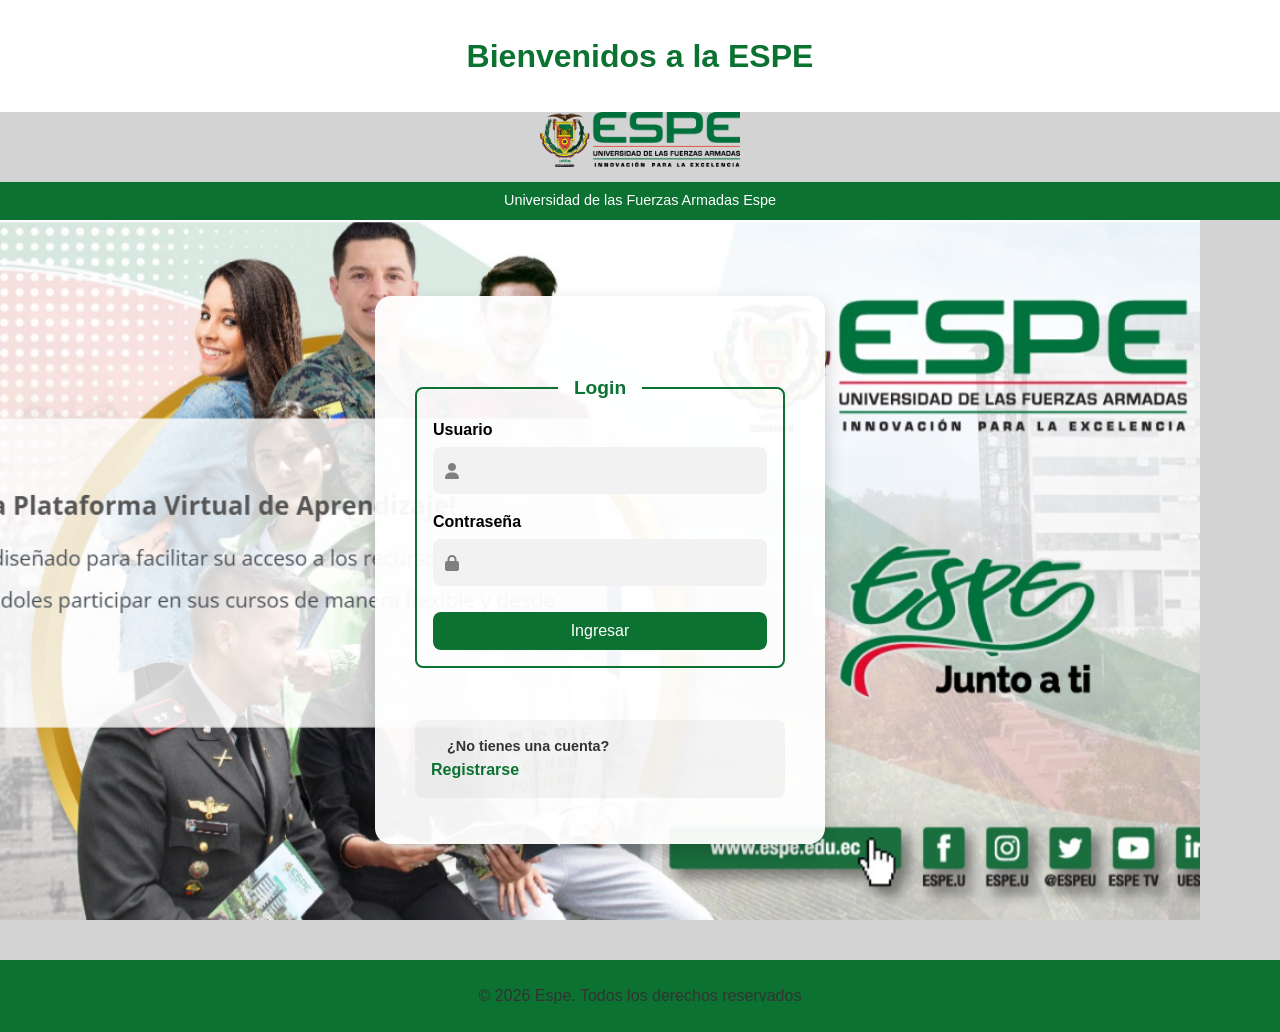
<file: proyecto_VeraElkin/index.html>
<!DOCTYPE html>
<html lang="es">

<head>
    <meta charset="UTF-8">
    <meta name="viewport" content="width=device-width, initial-scale=1.0">
    <link rel="stylesheet" href="css/general.css">
    <link rel="stylesheet" href="css/login.css">
    <title>Espe estudiantes</title>
    <link rel="icon" href="img/Login/Universidad.ico" type="image/x-icon">
    <link rel="stylesheet" href="https://cdnjs.cloudflare.com/ajax/libs/font-awesome/6.5.0/css/all.min.css">
</head>

<body>

    <header class="header">
        <h1>Bienvenidos a la ESPE</h1>
    </header>

    <figure class="logo-container">
        <img src="img/espe.png" alt="Logo Espe">
        <figcaption>Universidad de las Fuerzas Armadas Espe</figcaption>
    </figure>

    <section class="fondo">
        <section class="login-card">
            <form method="post" action="Principal/Angola.html">
                <fieldset>
                    <legend>Login</legend>

                    <label for="usuario" >Usuario</label>
                    <div class="input-log">
                        <i class="fa-solid fa-user"></i>
                        <input type="text" id="usuario" name="Usuario" maxlength="16" minlength="8"
                            pattern="^[a-zA-Z0-9]{8,16}$"
                            title="El usuario debe tener entre 8 y 16 caracteres, solo letras y números" required>

                    </div>

                    <label for="password">Contraseña</label>
                    <div class="input-log">
                        <i class="fa-solid fa-lock"></i>
                        <input type="password" id="password" name="Contraseña" maxlength="20" minlength="10"
                            pattern="^(?=.*[a-zA-Z])(?=.*[0-9])(?=.*[^a-zA-Z0-9]).{10,20}$"
                            title="La contraseña debe tener entre 10 y 20 caracteres, incluir letras, números y al menos un carácter especial"
                            required>

                    </div>

                    <button id="boton-login" type="submit">Ingresar</button>
                </fieldset>
            </form>
            
            <section class="registro-box">
                <legend>¿No tienes una cuenta?</legend>
                <a href="pages/registro.html">Registrarse</a>
            </section>
        </section>


    </section>



    <footer>
        <p>© 2026 Espe. Todos los derechos reservados</p>
    </footer>

</body>
</file>
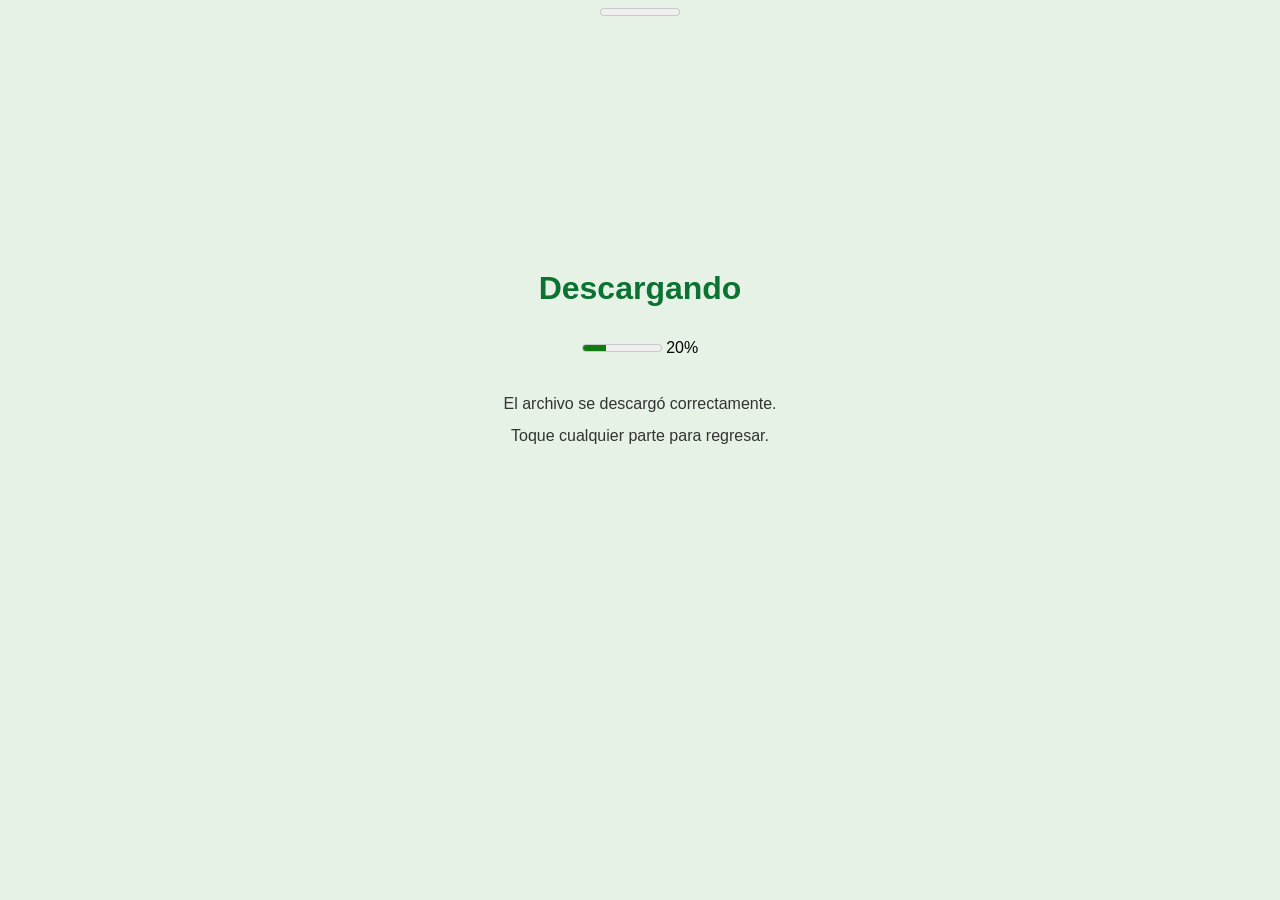
<file: proyecto_VeraElkin/Confirmación/Pdf_Descargado.html>
<!DOCTYPE html>
<html lang="es">

<head>
    <meta charset="UTF-8">
    <title>Descarga completada</title>
    <link rel="stylesheet" href="../css/general.css">
</head>

<body 
style="text-align: center;
font-family: Arial;
background-color: rgba(0, 128, 0, 0.1);">

<meter> </meter>
    <a href="../pages/ESPEAcademic.html"
       style="text-decoration: none; color: black;">

        <section style="padding: 200px;">

            <i> </i>
            <h1> Descargando </h1>
            <meter value="3" min="0" max="10" ></meter>
            <span>20%</span>

             <br><br>

            <p>
                El archivo se descargó correctamente.
            </p>

            <p>
                Toque cualquier parte para regresar.
            </p>

        </section>

    </a>

    </p>

</body>

</html>
</file>
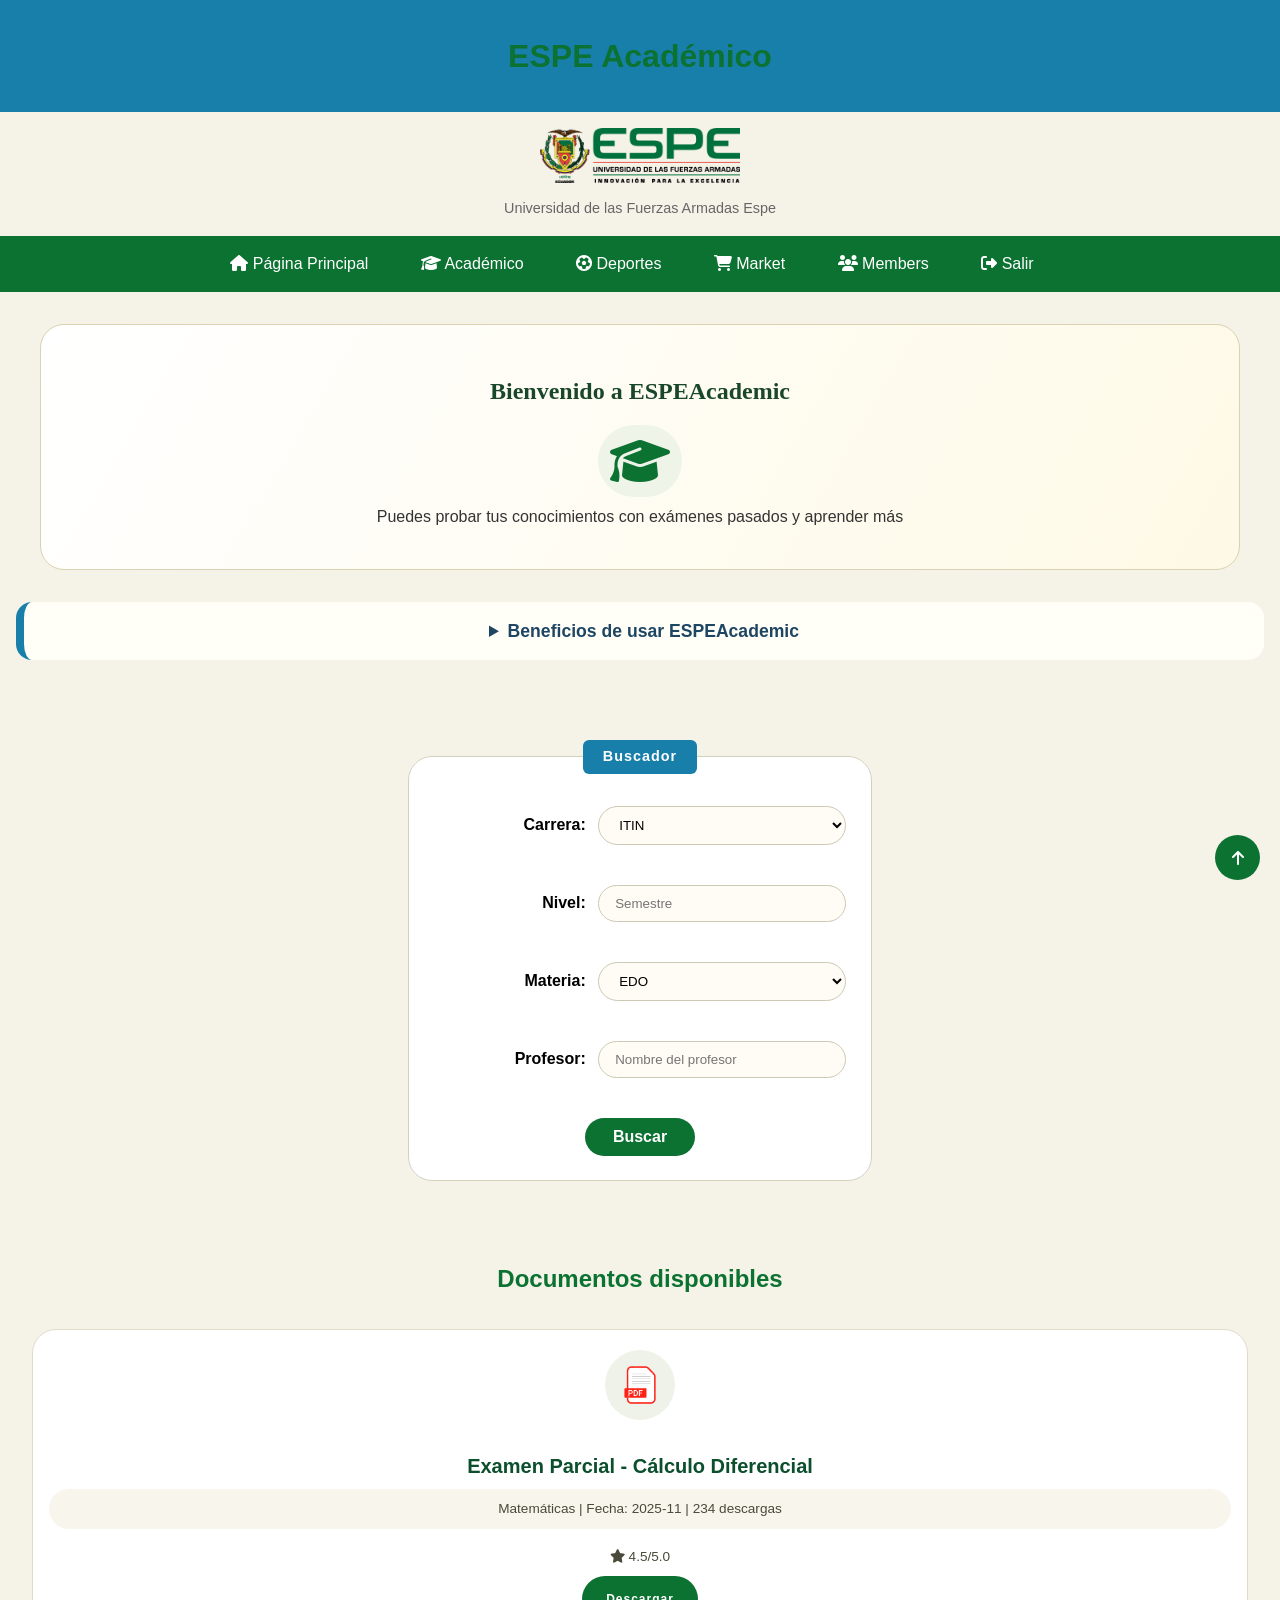
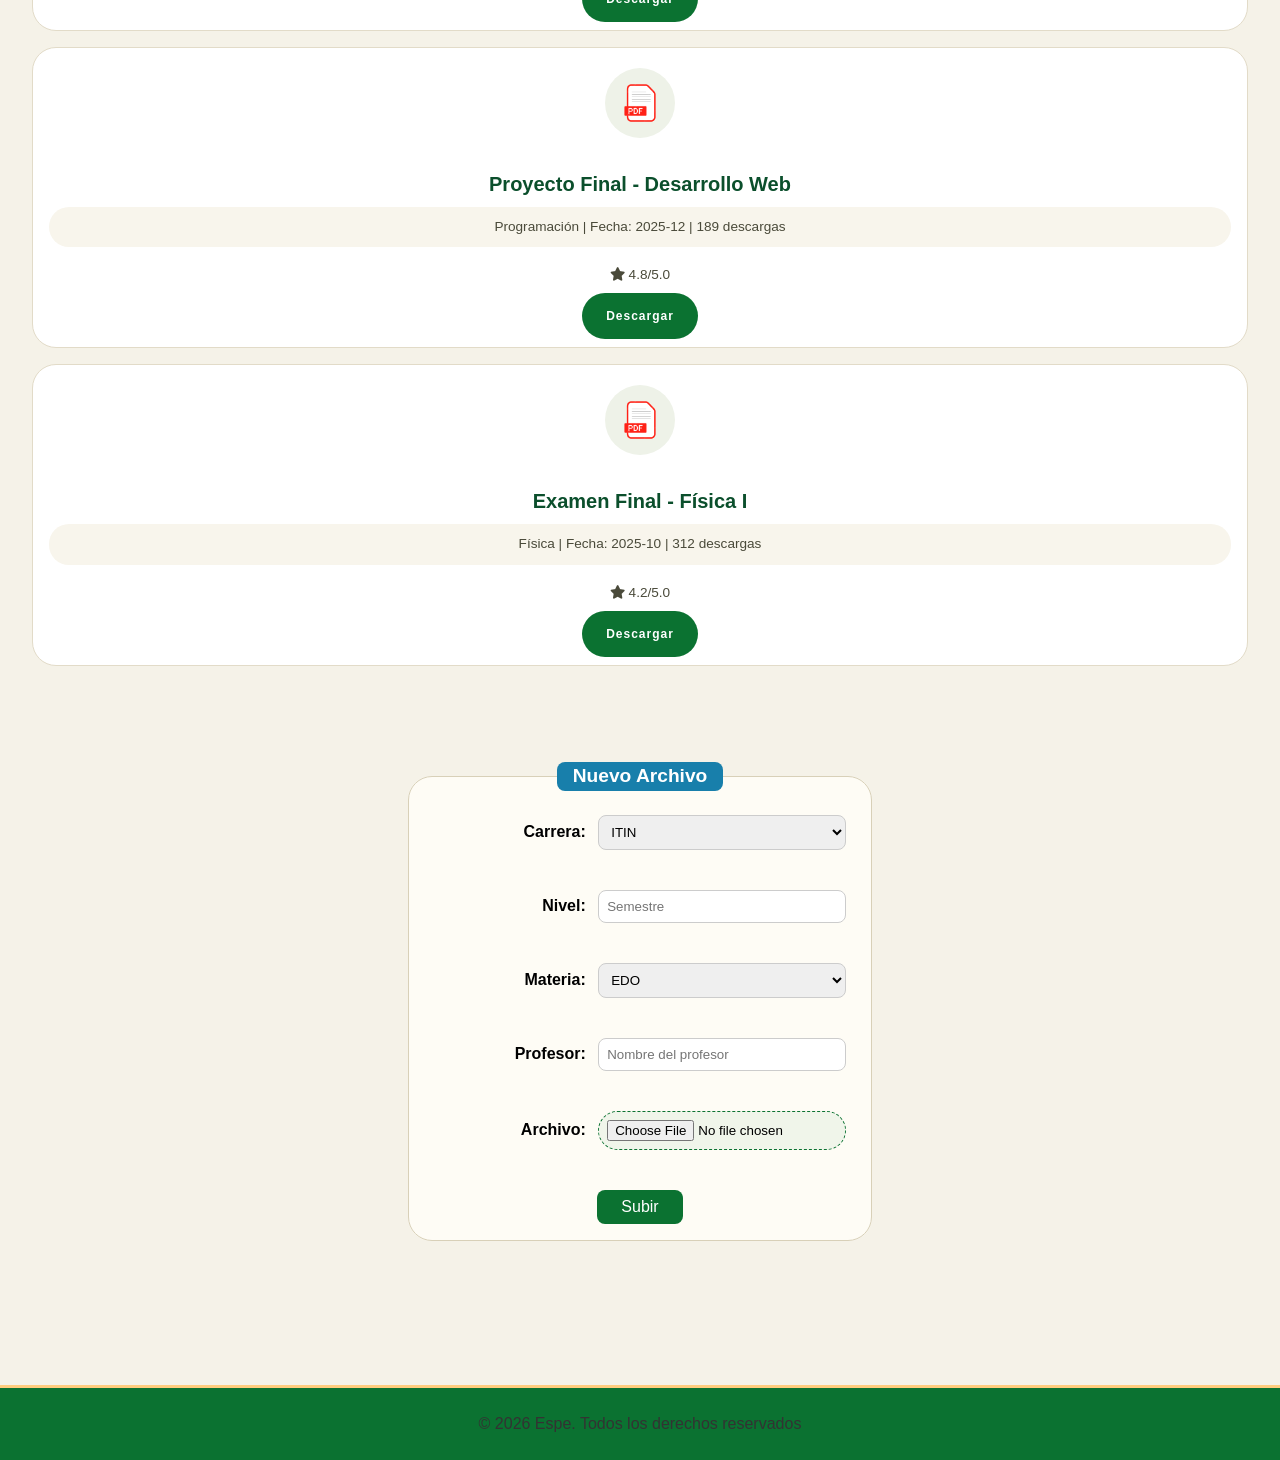
<file: proyecto_VeraElkin/pages/ESPEAcademic.html>
<!DOCTYPE html>
<html lang="es">

<head>
    <meta charset="UTF-8">
    <meta name="viewport" content="width=device-width, initial-scale=1.0">
    <title>ESPEAcademic</title>
    <link rel="stylesheet" href="../css/general.css">
    <link rel="stylesheet" href="../css/ESPEAcademic.css">
    <link rel="icon" href="../img/ESPEAcademic/Libro.ico" type="image/x-icon">  
    <link rel="stylesheet" href="https://cdnjs.cloudflare.com/ajax/libs/font-awesome/6.5.0/css/all.min.css">
</head>

<body>

    <header>
        <h1>ESPE Académico</h1>
    </header>

    <figure>
        <img src="../img/espe.png" alt="Logo Espe" width="200" height="100">
        <figcaption>Universidad de las Fuerzas Armadas Espe</figcaption>
    </figure>

    <nav>
        <a href="../Principal/Angola.html"><i class="fa-solid fa-house"></i> Página Principal</a>
        <a href="#"><i class="fa-solid fa-graduation-cap"></i> Académico</a>
        <a href="../pages/ESPEDeportes.html"><i class="fa-solid fa-futbol"></i> Deportes</a>
        <a href="../pages/ESPEMarket.html"><i class="fa-solid fa-cart-shopping"></i> Market</a>
        <a href="../pages/ESPEMembers.html"><i class="fa-solid fa-users"></i> Members</a>
        <a href="../index.html"><i class="fa-solid fa-sign-out-alt"></i> Salir</a>
    </nav>

    <main>

        <section class="welcome">
            <h2>Bienvenido a ESPEAcademic</h2>
            <i class="fa-solid fa-graduation-cap fa-3x"></i>
            <p>Puedes probar tus conocimientos con exámenes pasados y aprender más</p>
        </section>

        <details class="info-details">
            <summary>Beneficios de usar ESPEAcademic</summary>
            <p>Conocer tu pasado académico es la clave para dominar tu futuro, piensa que las pruebas anteriores son hechas por el mismo ingeniero para el mismo tema</p>
        </details>

        <section class="search-section">
            <form action="#" method="get">
                <fieldset>
                    <legend>Buscador</legend>
                    <label for="carrera">Carrera:</label>
                    <select id="carrera" name="Carrera">
                        <option value="1">ITIN</option>
                        <option value="2">Agropecuaria</option>
                        <option value="3">Biotecnologia</option>
                    </select>
                    <br><br>
                    <label for="nivel">Nivel:</label>
                    <input type="number" id="nivel" name="Semestre" min="1" placeholder="Semestre">
                    <br><br>
                    <label for="materia">Materia:</label>
                    <select id="materia" name="Materia">
                        <option value="1">EDO</option>
                        <option value="2">POO</option>
                        <option value="3">Calculo</option>
                        <option value="4">Fisica</option>
                        <option value="5">Computación digital</option>
                        <option value="6">Liderazgo</option>
                    </select>
                    <br><br>
                    <label for="profesor">Profesor:</label>
                    <input type="text" id="profesor" name="Profesor" placeholder="Nombre del profesor">
                    <br><br>
                    <button type="submit">Buscar</button>
                </fieldset>
            </form>
        </section>

        <h2>Documentos disponibles</h2>
        <div class="cards-container">

            <article class="card">
                <img src="../img/ESPEAcademic/pdf.png" alt="Documento PDF" width="80" height="80">
                <h3>Examen Parcial - Cálculo Diferencial</h3>
                <p>Matemáticas | Fecha: 2025-11 | 234 descargas</p>
                <p class="rating"><i class="fa-solid fa-star"></i> 4.5/5.0</p>
                <a href="../Confirmación/Pdf_Descargado.html" class="btn-download">Descargar</a>
            </article>

            <article class="card">
                <img src="../img/ESPEAcademic/pdf.png" alt="Documento PDF" width="80" height="80">
                <h3>Proyecto Final - Desarrollo Web</h3>
                <p>Programación | Fecha: 2025-12 | 189 descargas</p>
                <p class="rating"><i class="fa-solid fa-star"></i> 4.8/5.0</p>
                <a href="../Confirmación/Pdf_Descargado.html" class="btn-download">Descargar</a>
            </article>

            <article class="card">
                <img src="../img/ESPEAcademic/pdf.png" alt="Documento PDF" width="80" height="80">
                <h3>Examen Final - Física I</h3>
                <p>Física | Fecha: 2025-10 | 312 descargas</p>
                <p class="rating"><i class="fa-solid fa-star"></i> 4.2/5.0</p>
                <a href="#" class="btn-download">Descargar</a>
            </article>
        </div>

        <section class="upload-section">
            <form action="#" method="get">
                <fieldset>
                    <legend>Nuevo Archivo</legend>
                    <label for="carrera2">Carrera:</label>
                    <select id="carrera2" name="Carrera">
                        <option value="1">ITIN</option>
                        <option value="2">Agropecuaria</option>
                        <option value="3">Biotecnologia</option>
                    </select>
                    <br><br>
                    <label for="nivel2">Nivel:</label>
                    <input type="number" id="nivel2" name="Semestre" max="8" min="1" placeholder="Semestre">
                    <br><br>
                    <label for="materia2">Materia:</label>
                    <select id="materia2" name="Materia">
                        <option value="1">EDO</option>
                        <option value="2">POO</option>
                        <option value="3">Calculo</option>
                        <option value="4">Fisica</option>
                        <option value="5">Computación digital</option>
                        <option value="6">Liderazgo</option>
                    </select>
                    <br><br>
                    <label for="profesor2">Profesor:</label>
                    <input type="text" id="profesor2" name="Profesor" placeholder="Nombre del profesor">
                    <br><br>
                    <label for="archivo">Archivo:</label>
                    <input type="file" id="archivo" name="Archivo">
                    <br><br>
                    <button type="submit">Subir</button>
                </fieldset>
            </form>
        </section>

    </main>

    <footer>
        <p>&copy; 2026 Espe. Todos los derechos reservados</p>
    </footer>

    <a href="#" class="arriba"><i class="fa-solid fa-arrow-up"></i></a>

</body>

</html>
</file>
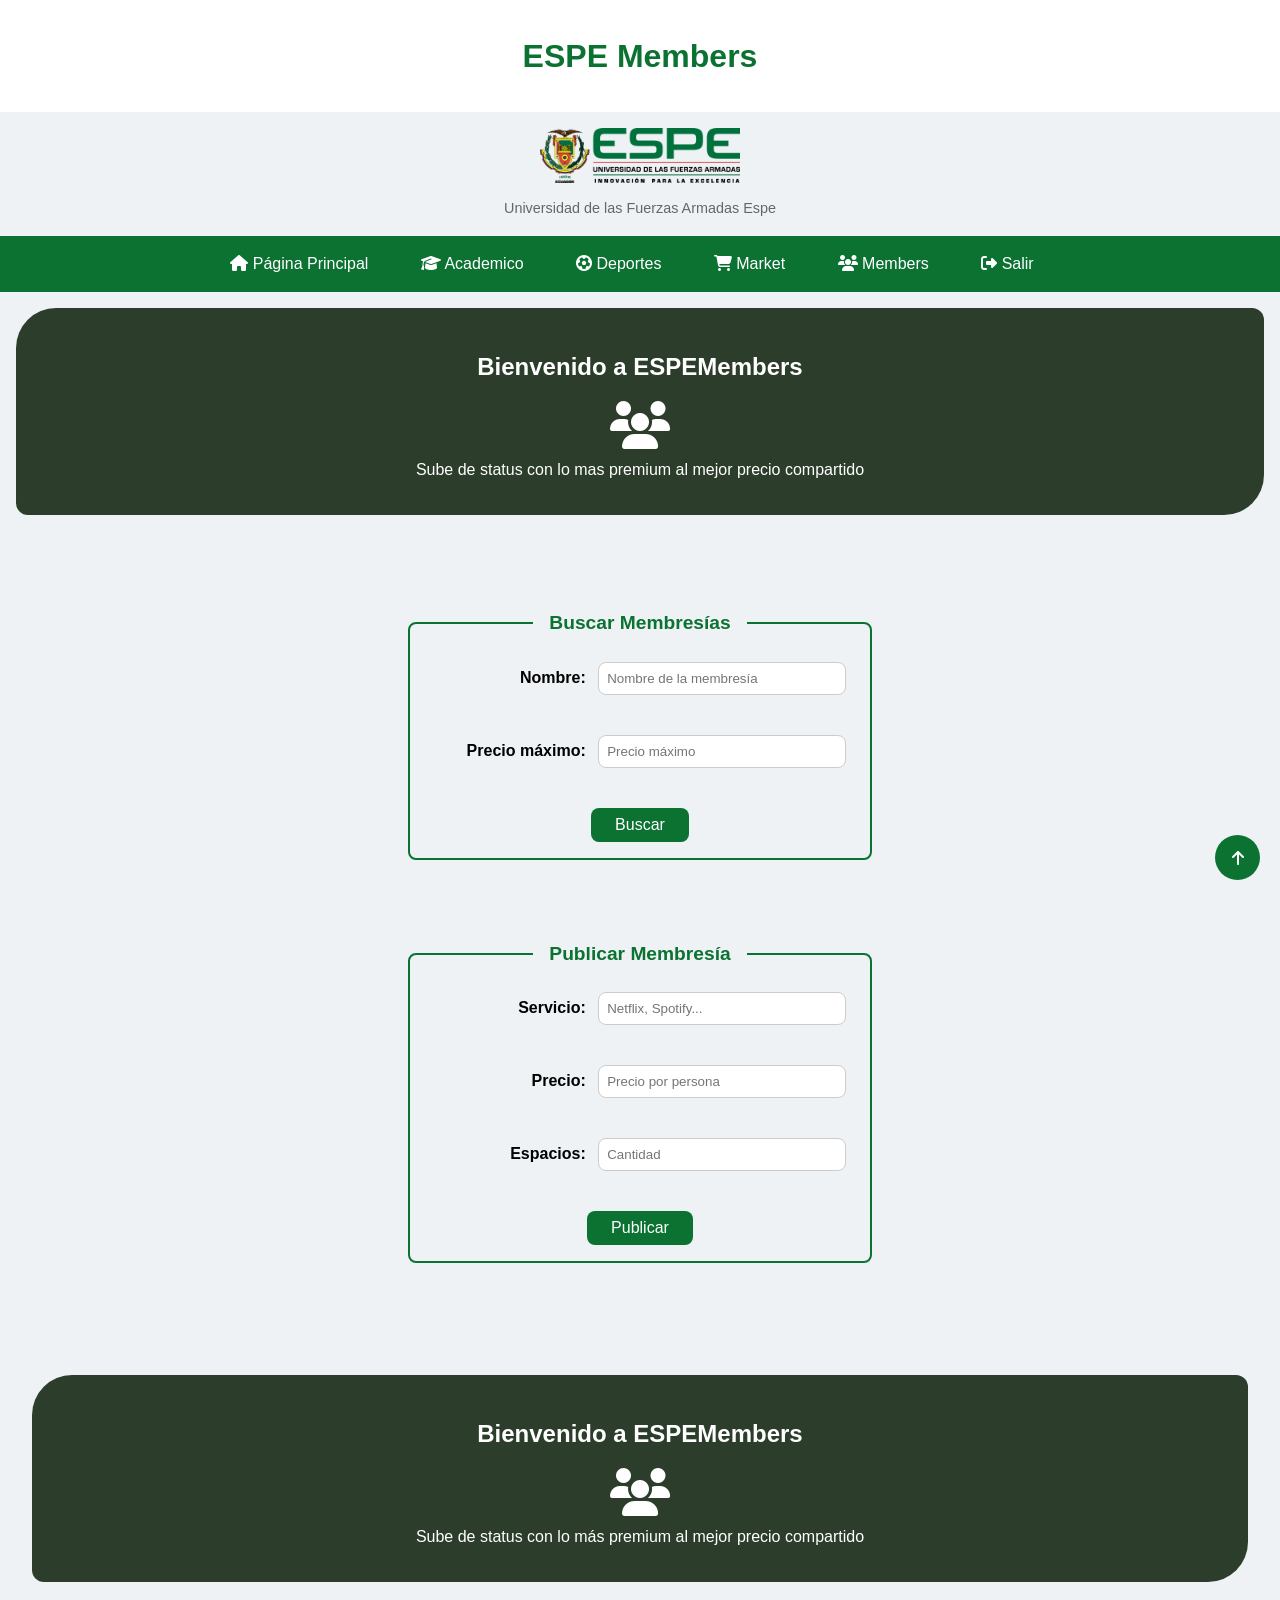
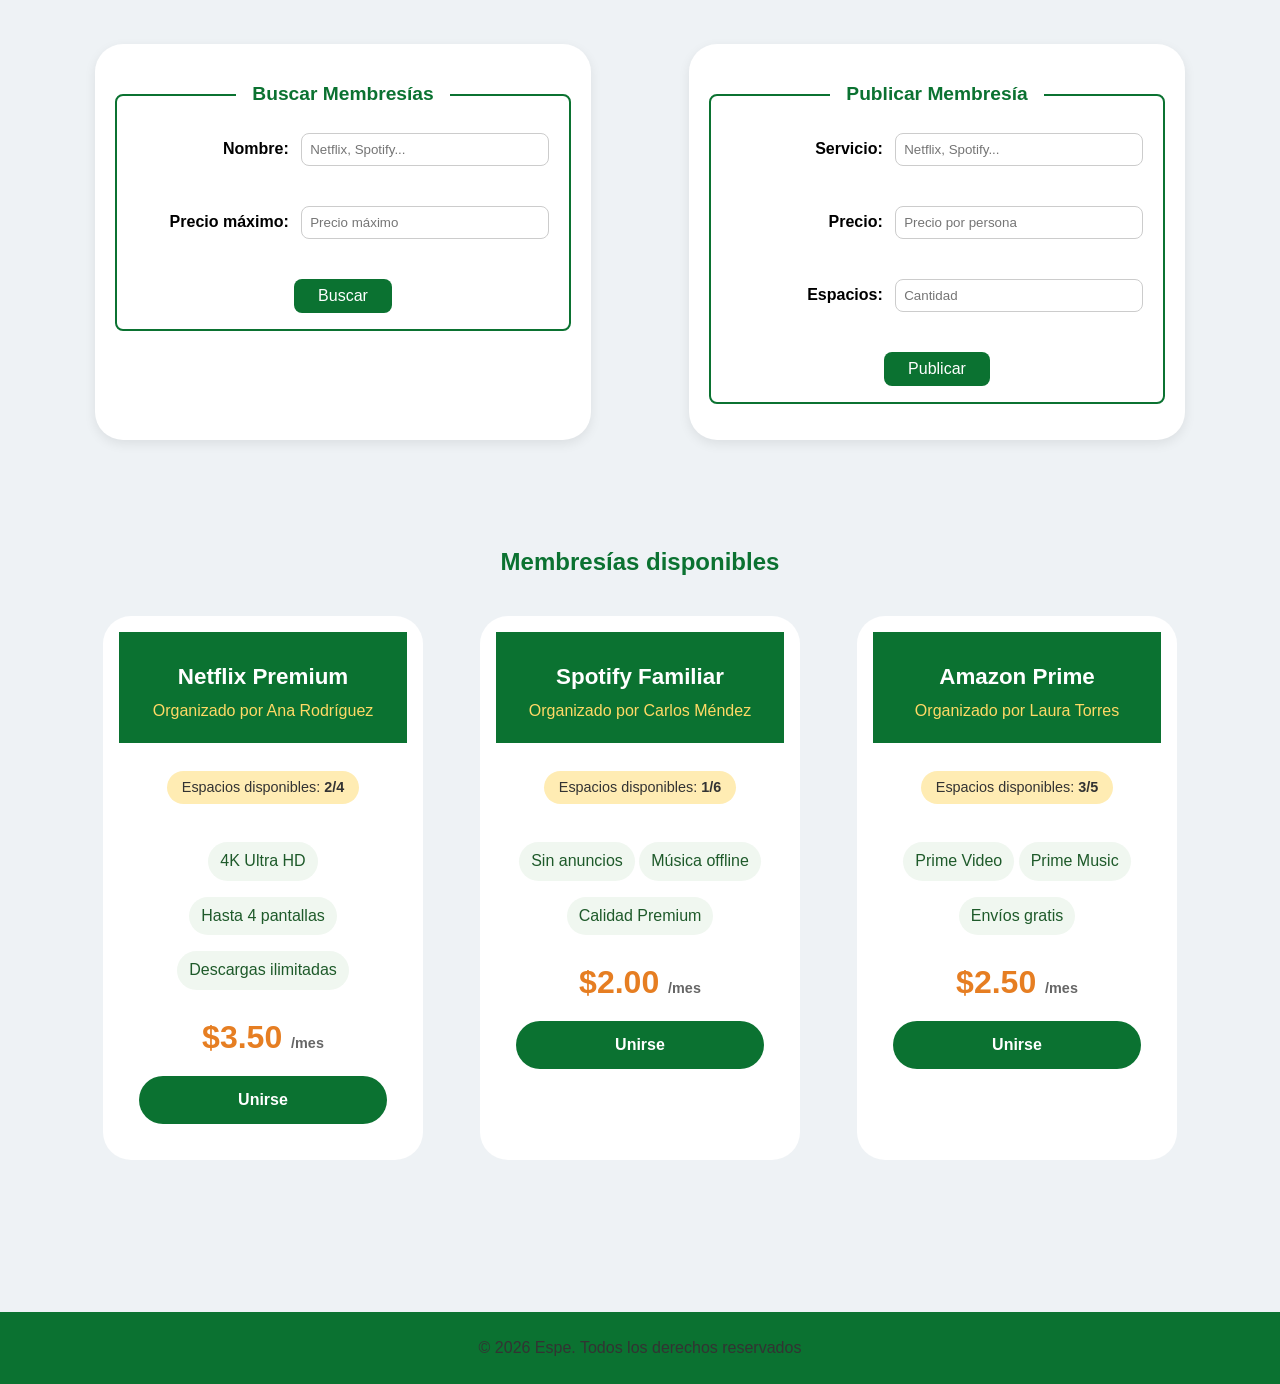
<file: proyecto_VeraElkin/pages/ESPEMembers.html>
<!DOCTYPE html>
<html lang="en">
<head>
    <meta charset="UTF-8">
    <meta name="viewport" content="width=device-width, initial-scale=1.0">
    <title>ESPEMembers</title>
    <link rel="stylesheet" href="../css/general.css">
<link rel="stylesheet" href="../css/ESPEMembers.css">

    <link rel="icon" href="../img/ESPEMembers/Miembros.ico" type="image/x-icon">  
    <link rel="stylesheet" href="https://cdnjs.cloudflare.com/ajax/libs/font-awesome/6.5.0/css/all.min.css" > 
</head>

<body ><!-- style="text-align: center; font-family:Arial;" -->

    <header ><!-- style="text-align: center;" -->
        <h1>ESPE Members</h1>
    </header>

    <figure ><!-- style="text-align: center;" -->
        <img src="../img/espe.png" alt="Logo Espe" width="200" height="100">
        <figcaption>Universidad de las Fuerzas Armadas Espe</figcaption>
    </figure>

    <nav ><!-- style="background-color: rgb(11, 114, 49);" -->
         <a href="../Principal/Angola.html" ><!-- style="color:aliceblue ; text-decoration:none ; margin-right: 10px;" --> <i class="fa-solid fa-house"></i> Página Principal </a>
        <a href="../pages/ESPEAcademic.html" ><!-- style="color:aliceblue ; text-decoration:none ; margin-right: 10px;" --> <i class="fa-solid fa-graduation-cap"></i> Academico </a>
        <a href="../pages/ESPEDeportes.html" ><!-- style="color:aliceblue ; text-decoration:none ; margin-right: 10px;" --> <i class="fa-solid fa-futbol"></i> Deportes </a>
        <a href="../pages/ESPEMarket.html" ><!-- style="color:aliceblue ; text-decoration:none ; margin-right: 10px;" --> <i class="fa-solid fa-cart-shopping"></i> Market </a>
        <a href="#" ><!-- style="color:aliceblue ; text-decoration:none ; margin-right: 10px;" --> <i class="fa-solid fa-users"></i> Members </a>
        <a href="../index.html" ><!-- style="color:aliceblue ; text-decoration:none ; margin-right: 10px;" --> <i class="fa-solid fa-sign-out-alt"></i> Salir </a>
    </nav>

    <aside ><!-- style = "background-color: rgba(71, 59, 59, 0.164); margin: 20px; padding: 20px; border-radius: 8px;" -->
            <h2>Bienvenido a ESPEMembers</h2>
            <i><i class="fa-solid fa-users fa-3x"></i></i>
            <p>  Sube de status con lo mas premium al mejor precio compartido </p>
        </aside>

   <!-- Buscar y Publicar -->
<section class="BuscaryPublicar" ><!-- style="text-align: center;" -->

    <!-- Buscar -->
    <form action="#"
          method="get"
          ><!-- style="width: 45%; display: inline-block; vertical-align: top; margin: 10px;" -->

        <fieldset>

            <legend>Buscar Membresías</legend>

            <label for="nombre">Nombre:</label>

            <input type="text"
                   id="nombre"
                   name="Nombre"
                   placeholder="Nombre de la membresía">

            <br><br>

            <label for="precio">Precio máximo:</label>

            <input type="number"
                   id="precio"
                   name="Precio"
                   placeholder="Precio máximo">

            <br><br>

            <button type="submit">
                Buscar
            </button>

        </fieldset>

    </form>

    <!-- Publicar -->
    <form action="#"
          method="get"
          ><!-- style="width: 45%; display: inline-block; vertical-align: top; margin: 10px; border-radius: 8px;" -->

        <fieldset>

            <legend>Publicar Membresía</legend>

            <label for="servicio">Servicio:</label>

            <input type="text"
                   id="servicio"
                   name="Servicio"
                   placeholder="Netflix, Spotify...">

            <br><br>

            <label for="nuevoPrecio">Precio:</label>

            <input type="number"
                   id="nuevoPrecio"
                   name="NuevoPrecio"
                   placeholder="Precio por persona">

            <br><br>

            <label for="espacios">Espacios:</label>

            <input type="number"
                   id="espacios"
                   name="Espacios"
                   placeholder="Cantidad">

            <br><br>

            <button type="submit">
                Publicar
            </button>

        </fieldset>

    </form>

</section>

<!-- Membresías -->
<main>

    <aside>
        <h2>Bienvenido a ESPEMembers</h2>
        <i class="fa-solid fa-users fa-3x"></i>
        <p>Sube de status con lo más premium al mejor precio compartido</p>
    </aside>

    <!-- Buscar y Publicar -->
    <section class="formularios-members">
        <form action="#" method="get" class="form-buscar">
            <fieldset>
                <legend>Buscar Membresías</legend>
                <label for="nombre">Nombre:</label>
                <input type="text" id="nombre" name="Nombre" placeholder="Netflix, Spotify...">
                <br><br>
                <label for="precio">Precio máximo:</label>
                <input type="number" id="precio" name="Precio" placeholder="Precio máximo">
                <br><br>
                <button type="submit">Buscar</button>
            </fieldset>
        </form>

        <form action="#" method="get" class="form-publicar">
            <fieldset>
                <legend>Publicar Membresía</legend>
                <label for="servicio">Servicio:</label>
                <input type="text" id="servicio" name="Servicio" placeholder="Netflix, Spotify...">
                <br><br>
                <label for="nuevoPrecio">Precio:</label>
                <input type="number" id="nuevoPrecio" name="NuevoPrecio" placeholder="Precio por persona">
                <br><br>
                <label for="espacios">Espacios:</label>
                <input type="number" id="espacios" name="Espacios" placeholder="Cantidad">
                <br><br>
                <button type="submit">Publicar</button>
            </fieldset>
        </form>
    </section>

    <!-- Listado de membresías (tarjetas dentro de articles) -->
    <section class="membresias-container">
        <h2>Membresías disponibles</h2>
        <div class="cards-members">

            <article class="card-members">
                <div class="card-header">
                    <h3>Netflix Premium</h3>
                    <p>Organizado por Ana Rodríguez</p>
                </div>
                <div class="card-body">
                    <p class="espacios">Espacios disponibles: <strong>2/4</strong></p>
                    <ul>
                        <li>4K Ultra HD</li>
                        <li>Hasta 4 pantallas</li>
                        <li>Descargas ilimitadas</li>
                    </ul>
                    <p class="precio">$3.50 <span>/mes</span></p>
                    <a href="#" class="btn-unirse">Unirse</a>
                </div>
            </article>

            <article class="card-members">
                <div class="card-header">
                    <h3>Spotify Familiar</h3>
                    <p>Organizado por Carlos Méndez</p>
                </div>
                <div class="card-body">
                    <p class="espacios">Espacios disponibles: <strong>1/6</strong></p>
                    <ul>
                        <li>Sin anuncios</li>
                        <li>Música offline</li>
                        <li>Calidad Premium</li>
                    </ul>
                    <p class="precio">$2.00 <span>/mes</span></p>
                    <a href="#" class="btn-unirse">Unirse</a>
                </div>
            </article>

            <article class="card-members">
                <div class="card-header">
                    <h3>Amazon Prime</h3>
                    <p>Organizado por Laura Torres</p>
                </div>
                <div class="card-body">
                    <p class="espacios">Espacios disponibles: <strong>3/5</strong></p>
                    <ul>
                        <li>Prime Video</li>
                        <li>Prime Music</li>
                        <li>Envíos gratis</li>
                    </ul>
                    <p class="precio">$2.50 <span>/mes</span></p>
                    <a href="#" class="btn-unirse">Unirse</a>
                </div>
            </article>

        </div>
    </section>

</main>
<a href="#" class="arriba"><i class="fa-solid fa-arrow-up"></i></a>
<br><br>

    <footer ><!-- style="background-color: rgb(11, 114, 49); color: white; padding: 10px; width: 100%; text-align: center;" -->
        <p>&copy; 2026 Espe. Todos los derechos reservados</p>
    </footer>

</body>
</html>
</file>
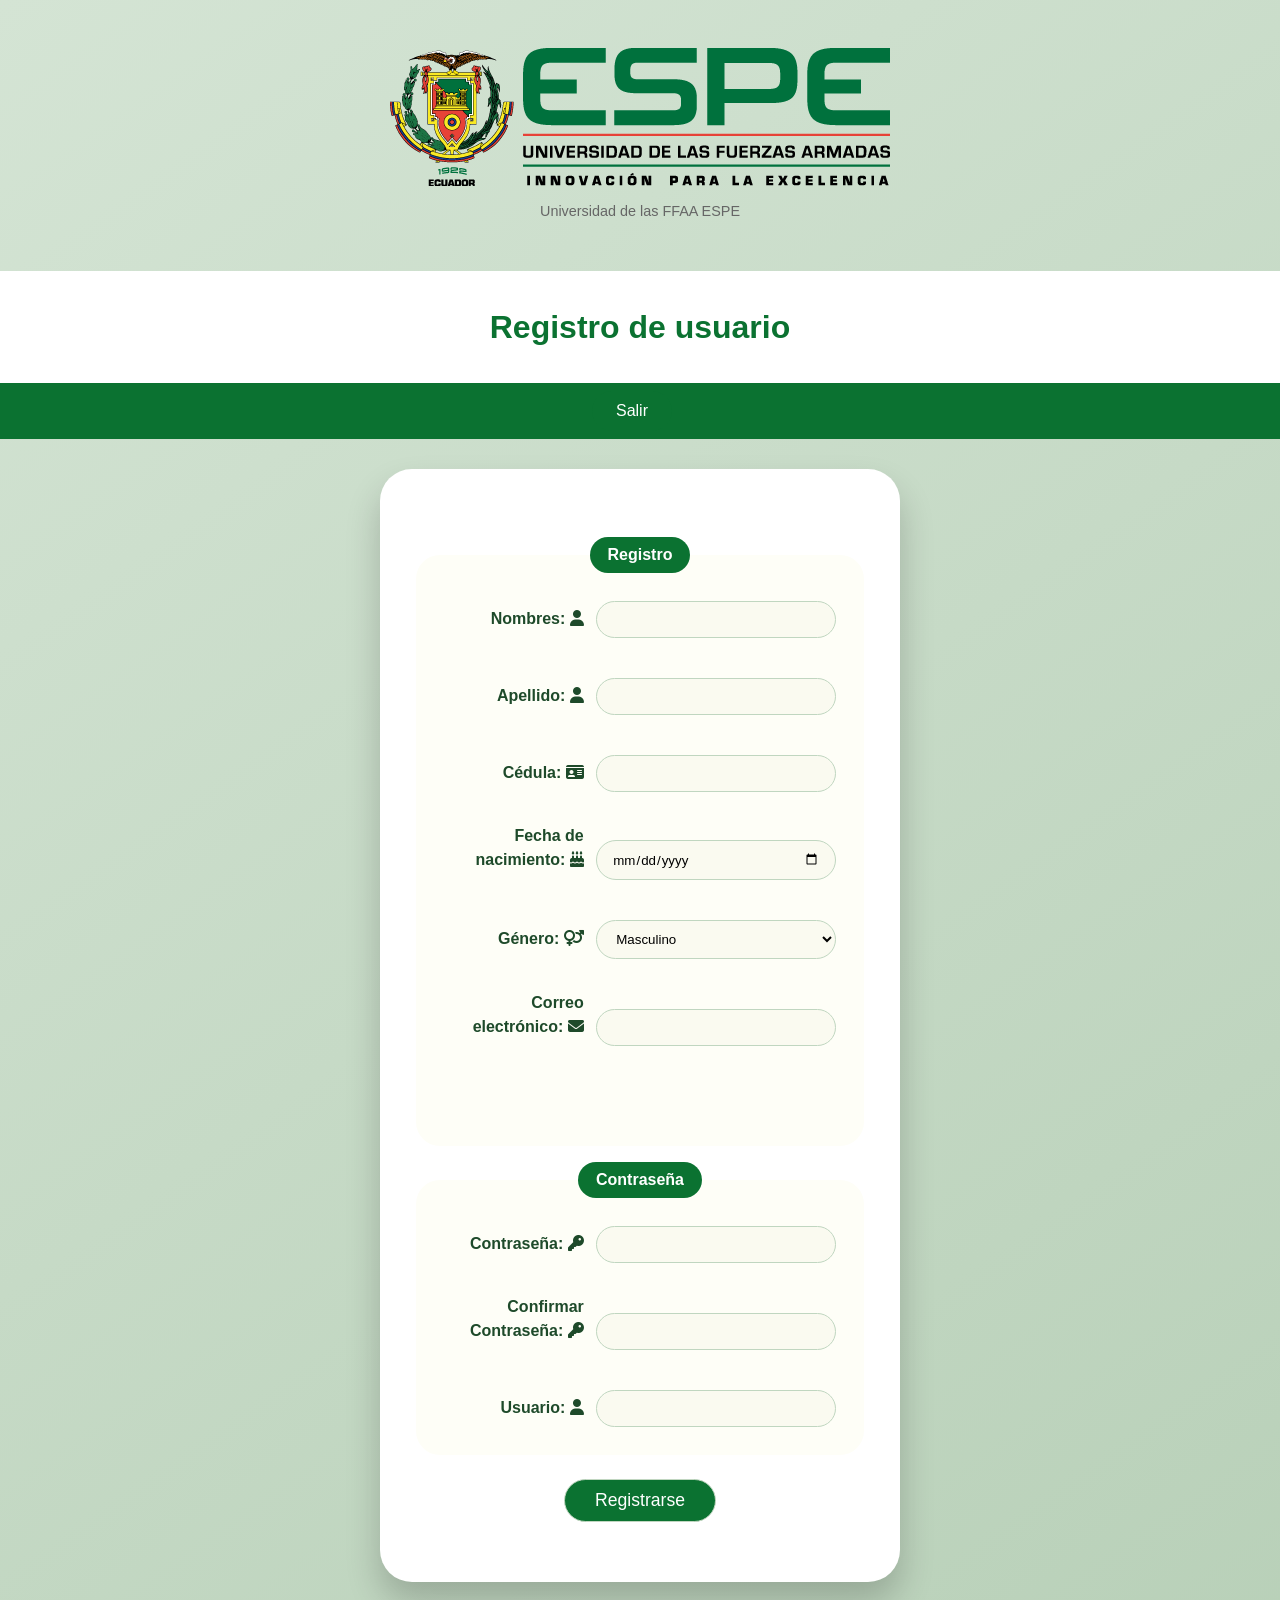
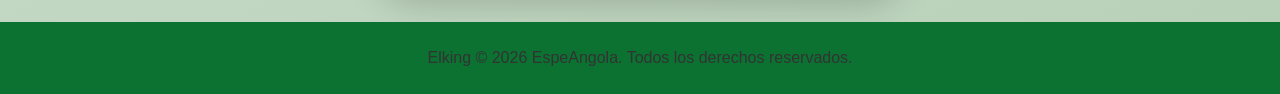
<file: proyecto_VeraElkin/pages/registro.html>
<!DOCTYPE html>
<html lang="en">

<head>
    <meta charset="UTF-8">
    <meta name="viewport" content="width=device-width, initial-scale=1.0">
    <title>registro de espeAngola</title>
    <link rel="stylesheet" href="../css/general.css">
<link rel="stylesheet" href="../css/registro.css">

    <link rel="icon" href="../img/Login/Registro.ico" type="image/x-icon">  
    <link rel="stylesheet" href="https://cdnjs.cloudflare.com/ajax/libs/font-awesome/6.5.0/css/all.min.css" >
</head>

 <section ><!-- style="text-align: center; font-family: Arial, Helvetica, sans-serif; " -->
       <figure>
        <img src="../img/espe.png" alt="logo Espe" ><!-- style="width: 300px; height: auto;" -->
        <figcaption>Universidad de las FFAA ESPE</figcaption>
    </figure>
</section>

<body ><!-- style="background-color: #f4f4f4;" text-align="center" -->
    <header ><!-- style="text-align:center" -->
        <h1>Registro de usuario</h1>
    </header>

    <nav ><!-- style="background: #0a631e;" -->
            <a href="../index.html" ><!-- style="color: white; text-decoration: none;" -->Salir</a>
    </nav>


    <section class ="registrate" ><!-- style="text-align: center; font-family: Arial, Helvetica, sans-serif; " -->
        <form action="../Principal/Angola.html" method="post">
        <fieldset>
            <legend>Registro</legend>
            
                <label for="Nombres">Nombres: <i class="fa-solid fa-user"></i></label>
                <input type="text" id="Nombres" name="Nombres" maxlength="16" minlength="8" required>
                <br><br>

                <label for="Apellido">Apellido: <i class="fa-solid fa-user"></i></label>
                <input type="text" id="Apellido" name="Apellido" maxlength="16" minlength="8" required>

                <br><br>
                <label for="Cedula">Cédula: <i class="fa-solid fa-id-card"></i></label>
                <input type="text" id="Cedula" name="Cedula" maxlength="10" minlength="10" required
                pattern="^\d{10}$" title="La cédula debe contener exactamente 10 dígitos numéricos.">
                <br><br>

                <label for="Fecha de nacimiento">Fecha de nacimiento: <i class="fa-solid fa-birthday-cake"></i></label>
                <input type="date" id="Fecha de nacimiento" name="Fecha de nacimiento" required>

                <br><br>
                <label for="Genero"> Género: <i class="fa-solid fa-venus-mars"></i></label>
                <select id="Genero" name="Genero" required>
                    <option value="Masculino">Masculino</option>
                    <option value="Femenino">Femenino</option>
                    <option value="Otro">Otro</option>
                </select>

                <br><br>
                <label for="Correo">Correo electrónico: <i class="fa-solid fa-envelope"></i></label>
                <input type="email" id="Correo" name="Correo" required>

                <br><br>


                <br><br>

        </fieldset>
        <fieldset>
                    <legend>Contraseña</legend>
                    <label for="password">Contraseña: <i class="fa-solid fa-key"></i></label>
                <input type="password" id="password" name="password" required minlength="8" maxlength="16"><br><br>

                <label for="password">Confirmar Contraseña: <i class="fa-solid fa-key"></i></label>
                <input type="password" id="password" name="password" required minlength="8" maxlength="16"><br><br>

                <label for="usuario">Usuario: <i class="fa-solid fa-user"></i></label>
                <input type="text" id="usuario" name="usuario" maxlength="16" minlength="8" >
                </fieldset>
                <input type="submit" value="Registrarse">
         </form>
    </section>

     <footer ><!-- style="background-color: rgb(28, 126, 41); text-align: center;" -->
        <p>Elking &copy; 2026 EspeAngola. Todos los derechos reservados.</p>
    </footer>
</body>
</file>
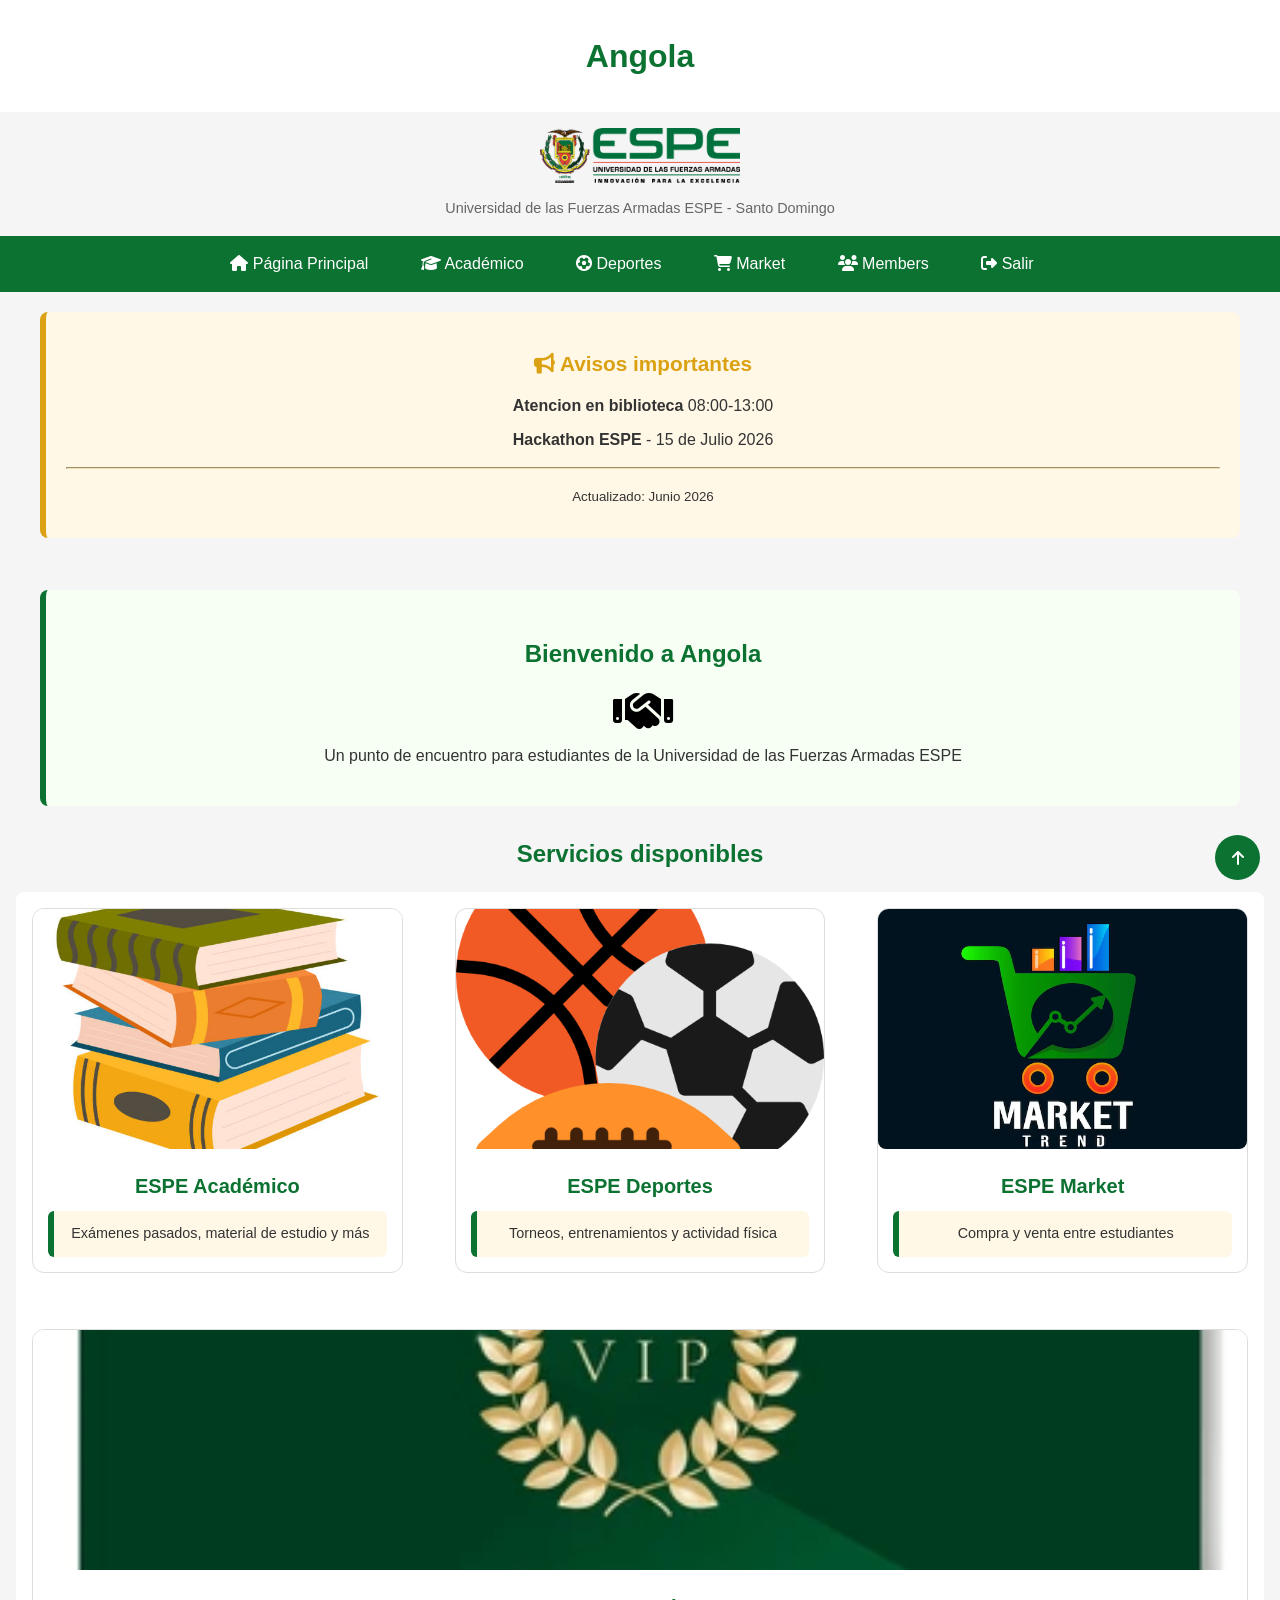
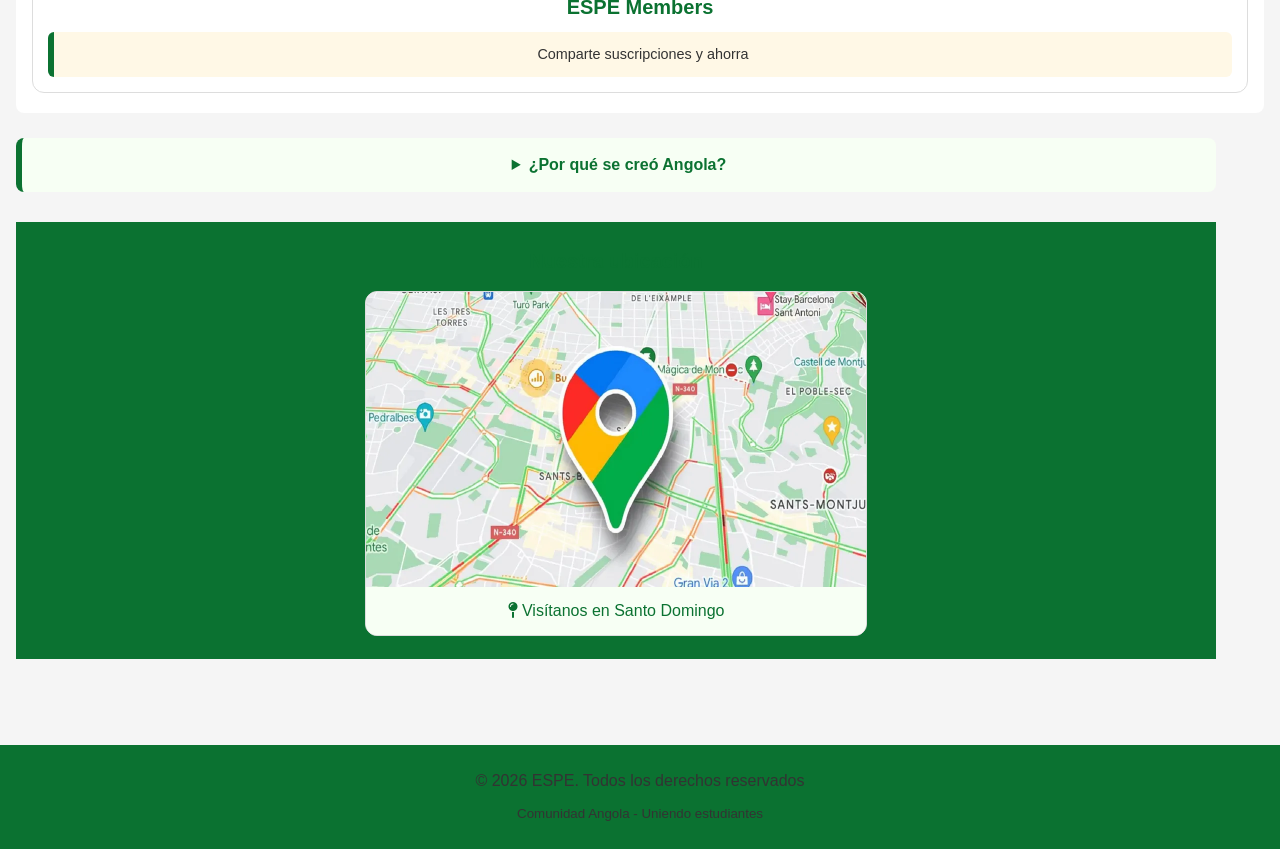
<file: proyecto_VeraElkin/Principal/Angola.html>
<!DOCTYPE html>
<html lang="es">

<head>
    <meta charset="UTF-8">
    <meta name="viewport" content="width=device-width, initial-scale=1.0">
    <title>Angola - Comunidad ESPE</title>
    <link rel="stylesheet" href="../css/general.css">
    <link rel="stylesheet" href="../css/angola.css">
    <link rel="icon" href="../img/Angola/union.ico" type="image/x-icon">
    <link rel="stylesheet" href="https://cdnjs.cloudflare.com/ajax/libs/font-awesome/6.5.0/css/all.min.css">
</head>

<body>

    <header>
        <h1>Angola</h1>
    </header>

    <figure>
        <img src="../img/espe.png" alt="Logo Universidad de las Fuerzas Armadas ESPE" width="200" height="100">
        <figcaption>Universidad de las Fuerzas Armadas ESPE - Santo Domingo</figcaption>
    </figure>

    <nav >
        <a href="#" ><i class="fa-solid fa-house"></i> Página Principal</a>
        <a href="../pages/ESPEAcademic.html"><i class="fa-solid fa-graduation-cap"></i> Académico</a>
        <a href="../pages/ESPEDeportes.html"><i class="fa-solid fa-futbol"></i> Deportes</a>
        <a href="../pages/ESPEMarket.html"><i class="fa-solid fa-cart-shopping"></i> Market</a>
        <a href="../pages/ESPEMembers.html"><i class="fa-solid fa-users"></i> Members</a>
        <a href="../index.html"><i class="fa-solid fa-sign-out-alt"></i> Salir</a>
    </nav>

    <!-- ================= ASIDE ================= -->
    <aside>
        <h2><i class="fa-solid fa-bullhorn"></i> Avisos importantes</h2>
        <p><strong> <i class="fa-solid fa-reloj"> </i>Atencion en biblioteca</strong> 08:00-13:00</p>
        <p><strong><i class="fa-solid computadora"> </i>Hackathon ESPE</strong> - 15 de Julio 2026</p>
        <hr>
        <p><small>Actualizado: Junio 2026</small></p>
    </aside>

    <!-- ================= MAIN ================= -->
    <main>

        <section class="bienvenido">
            <h2>Bienvenido a Angola</h2>
            <i class="fa-solid fa-handshake fa-3x"></i>
            <p>Un punto de encuentro para estudiantes de la Universidad de las Fuerzas Armadas ESPE</p>
        </section>

        <h2>Servicios disponibles</h2>
        <div class="cards-container">
            
            <article class="card">
                <a href="../pages/ESPEAcademic.html" class="card-link">
                    <img src="../img/Angola/LogosLibros.jpg" alt="Recursos académicos">
                    <h3>ESPE Académico</h3>
                    <p>Exámenes pasados, material de estudio y más</p>
                </a>
            </article>

            <article class="card">
                <a href="../pages/ESPEDeportes.html" class="card-link">
                    <img src="../img/Angola/Deportes.png" alt="Eventos deportivos">
                    <h3>ESPE Deportes</h3>
                    <p>Torneos, entrenamientos y actividad física</p>
                </a>
            </article>

            <article class="card">
                <a href="../pages/ESPEMarket.html" class="card-link">
                    <img src="../img/Angola/Market.png" alt="Marketplace estudiantil">
                    <h3>ESPE Market</h3>
                    <p>Compra y venta entre estudiantes</p>
                </a>
            </article>

            <article class="card">
                <a href="../pages/ESPEMembers.html" class="card-link">
                    <img src="../img/Angola/Members.webp" alt="Membresías compartidas">
                    <h3>ESPE Members</h3>
                    <p>Comparte suscripciones y ahorra</p>
                </a>
            </article>
        </div>
 <section class="info-section">
            <details>
                <summary>¿Por qué se creó Angola?</summary>
                <p>Angola nace por las distintas necesidades de los estudiantes de la ESPE Santo Domingo, para que tengan una comunidad más unida y colaborativa.</p>
            </details>
        </section>
        

        <section class="location-section">
            <h3> Nuestra ubicación</h3>
            <a href="https://www.google.com/maps/place/Universidad+de+las+Fuerzas+Armadas+-+ESPE+-+Santo+Domingo/@-0.4127032,-79.3120465,17z"
               target="_blank" rel="noopener noreferrer" class="location-card">
                <img src="../img/Angola/Ubi.webp" alt="Mapa de ubicación ESPE Santo Domingo">
                <span><i class="fa-solid fa-map-pin"></i> Visítanos en Santo Domingo</span>
            </a>
        </section>

       

    </main>
 <a href="#" class="Arriba">
        <i class="fa-solid fa-arrow-up"></i>
    </a>
    <footer>
        <p>&copy; 2026 ESPE. Todos los derechos reservados</p>
        <p><small>Comunidad Angola - Uniendo estudiantes</small></p>
    </footer>

    

</body>

</html>
</file>
<file: proyecto_VeraElkin/css/general.css>
/* ============================================================
   BLOQUE 0: Variables de colores
   ============================================================ */
:root {
    --espe-green: #0b7231;
    --espe-green-dark: #064d22;
    --espe-green-light: #e8f5e9;
    --text-dark: #333333;
    --text-light: #666666;
    --white: #ffffff;
    --gray-bg: #f5f5f5;
    --gray-border: #cccccc;
    --card-bg: rgba(71, 59, 59, 0.1);
    --card-bg-light: rgba(71, 59, 59, 0.05);
    --card-bg-medium: rgba(71, 59, 59, 0.08);
}

/* ============================================================
   BLOQUE 1: CONFIGURACIÓN GENERAL
   Selector universal, body, fuente, fondo, color e interlineado.
   ============================================================ */

* {
    margin: 0;
    padding: 0;
    box-sizing: border-box;
}

html {
    font-size: 16px;
}

body {
    font-family: Arial, sans-serif;
    text-align: center;
    background-color: var(--gray-bg);
    line-height: 1.5;
}

/* ============================================================
   BLOQUE 2: TÍTULOS, PÁRRAFOS Y ENLACES
   Estilos para h1, h2, h3, p, a y a:hover.
   ============================================================ */

h1 {
    color: var(--espe-green);
    font-size: 2rem;
    margin: 24px 0;
    text-align: center;
}

h2 {
    color: var(--espe-green);
    font-size: 1.5rem;
    margin: 16px 0;
}

h3 {
    color: var(--text-dark);
    font-size: 1.25rem;
    margin: 8px 0;
}

p {
    color: var(--text-dark);
    font-size: 1rem;
    margin: 8px 0;
}

a {
    text-decoration: none;
    color: var(--espe-green);
}

a:hover {
    text-decoration: underline;
    color: var(--espe-green-dark);
}

/* ============================================================
   BLOQUE 3: ELEMENTOS SEMÁNTICOS PRINCIPALES
   Estilos para header, nav, main, section, article, aside y footer.
   ============================================================ */

header {
    background-color: var(--white);
    padding: 8px 0;
}

nav {
    background-color: var(--espe-green);
    padding: 8px 0;
    text-align: center;
}

nav a:hover {
    font-size: 17px;
}

main {
    min-height: 60vh;
    padding: 16px;
}

section {
    margin: 16px auto;
    padding: 16px;
    max-width: 1200px;
}

article {
    margin: 16px;
    padding: 16px;
    border-radius: 8px;
}

aside {
    background-color: var(--card-bg);
    margin: 16px;
    padding: 16px;
    border-radius: 8px;
    text-align: center;
}

footer {
    background-color: var(--espe-green);
    color: var(--white);
    text-align: center;
    padding: 16px;
    margin-top: 40px;
}


/* ============================================================
   BLOQUE 4: MENÚ DE NAVEGACIÓN
   Estilos para nav, nav a y nav a:hover.
   ============================================================ */

nav a {
    color: var(--white);
    text-decoration: none;
    margin-right: 16px;
    padding: 8px 16px;
    display: inline-block;
}

nav a:hover {
    background-color: rgba(255, 255, 255, 0.2);
    border-radius: 8px;
    text-decoration: none;
}

/* ============================================================
   BLOQUE 5: CONTENIDO Y SECCIONES
   Estilos para main, section, article y aside.
   ============================================================ */

section section {
    background-color: var(--card-bg-light);
    border-radius: 8px;
    margin: 16px;
    padding: 16px;
}

article {
    background-color: var(--card-bg-medium);
    border-radius: 8px;
}

/* ============================================================
   BLOQUE 6: IMÁGENES Y MULTIMEDIA
   Estilos para img, figure, figcaption, video, audio e iframe.
   ============================================================ */

img {
    max-width: 100%;
    height: auto;
}

figure {
    text-align: center;
    margin: 16px;
}

figcaption {
    font-size: 0.9rem;
    color: var(--text-light);
    margin-top: 8px;
}

video, audio, iframe {
    max-width: 100%;
    margin: 16px 0;
}

/* ============================================================
   BLOQUE 7: LISTAS
   Estilos para ul, ol y li.
   ============================================================ */

ul, ol {
    text-align: left;
    margin: 16px 32px;
    padding-left: 16px;
}

li {
    margin: 8px 0;
    line-height: 1.4;
}

/* ============================================================
   BLOQUE 8: FORMULARIOS
   Estilos para form, label, input, textarea, select y button.
   ============================================================ */

form {
    max-width: 496px;
    margin: 16px auto;
    padding: 16px;
}

fieldset {
    border: 2px solid var(--espe-green);
    border-radius: 8px;
    padding: 16px;
    margin: 16px 0;
}

legend {
    color: var(--espe-green);
    font-weight: bold;
    padding: 0 16px;
    font-size: 1.2rem;
}

label {
    display: inline-block;
    width: 152px;
    text-align: right;
    margin-right: 8px;
    font-weight: bold;
}

input, textarea, select {
    padding: 8px;
    margin: 8px 0;
    border: 1px solid var(--gray-border);
    border-radius: 8px;
    font-family: Arial, sans-serif;
    width: 248px;
}

textarea {
    width: 248px;
    height: 80px;
    resize: vertical;
}

button, input[type="submit"] {
    background-color: var(--espe-green);
    color: var(--white);
    border: none;
    padding: 8px 24px;
    border-radius: 8px;
    cursor: pointer;
    font-size: 1rem;
    margin-top: 8px;
}

button:hover, input[type="submit"]:hover {
    background-color: var(--espe-green-dark);
    cursor: pointer;
}

/* ============================================================
   BLOQUE 9: TABLAS
   Estilos para table, thead, tbody, tr, th y td.
   ============================================================ */

table {
    width: 80%;
    margin: 16px auto;
    background-color: var(--white);
}

th {
    background-color: var(--espe-green);
    color: var(--white);
    padding: 16px;
    border: 1px solid #ddd;
}

td {
    padding: 8px;
    border: 1px solid #ddd;
    text-align: center;
}

tr:hover {
    background-color: var(--espe-green-light);
}

/* ============================================================
   BLOQUE 10: PIE DE PÁGINA
   Estilos para footer, footer p y footer address.
   ============================================================ */

ffooter p {
    color: var(--white);
    margin: 8px 0;
}

footer address {
    color: rgba(255, 255, 255, 0.8);
    font-style: normal;
    margin-top: 8px;
}

footer a {
    color: var(--white);
}

footer a:hover {
    color: #ccc;
    text-decoration: underline;
}
/* ============================================================
   BLOQUE 11: Listas
   ul,il y ol.
   ============================================================ */

ul {
    text-align: center; 
}

li {
    display: inline-block;
    margin: 0 10px; 
    padding: 5px;
}

ol {
    text-align: center; 
}
/* ============================================================
   BLOQUE 12: Barras de progresp
   ul,il y ol.
   ============================================================ */

progress {
    accent-color: var(--espe-green);
}

meter {
    accent-color: var(--espe-green);
}
</file>
<file: proyecto_VeraElkin/css/login.css>
/* ============================================================
   BLOQUE 1: CONFIGURACIÓN ESPECÍFICA DEL LOGIN
   ============================================================ */

* {
    margin: 0;
    padding: 0;
    box-sizing: border-box;
}

body {
    font-family: Arial, sans-serif;
    background: lightgray;
}

/* HEADER */
.header {
    text-align: center;
}

/* LOGO */
.logo-container {
    text-align: center;
    margin: 0;
}

.logo-container img {
    width: 200px;
}

.logo-container figcaption {
    background: #0b7231;
    color: white;
    padding: 8px;
  
}

/* ============================================================
   BLOQUE 2: FONDO Y CONTENEDOR PRINCIPAL
   ============================================================ */

.fondo {
    display: flex;
    justify-content: center;
    align-items: center;
    min-height: calc(100vh - 200px);
    background-image: url('../img/Login/FondoLogin.png');
    background-size: cover;
    background-position: center;
    padding: 40px 20px;
    margin: 0;
}

/* ============================================================
   BLOQUE 3: CARD LOGIN
   ============================================================ */

.login-card {
    background: rgba(255, 255, 255, 0.95);
    padding: 30px 24px;
    border-radius: 16px;
    width: 100%;
    max-width: 450px;
    box-shadow: 0 8px 20px rgba(0, 0, 0, 0.2);
}

/* ============================================================
   BLOQUE 4: LABEL LOGIN
   ============================================================ */

.login-card label {
    display: block;
    text-align: left;
    margin-bottom: 5px;
}

/* ============================================================
   BLOQUE 5: INPUTS DEL LOGIN
   ============================================================ */

.input-log {
    display: flex;
    align-items: center;
    background: #f2f2f2;
    padding: 8px 12px;
    border-radius: 8px;
    margin-bottom: 16px;
}

.input-log i {
    margin-right: 10px;
    color: gray;
}

.input-log input {
    border: none;
    outline: none;
    background: transparent;
    width: 100%;
    padding: 8px 0;
    margin: 0;
}


/* ============================================================
   BLOQUE 6: BOTÓN LOGIN
   ============================================================ */

#boton-login {
    width: 100%;
    padding: 10px;
    background: #0b7231;
    color: white;
    border: none;
    border-radius: 8px;
    font-size: 1rem;
    cursor: pointer;
    margin-top: 10px;
}

#boton-login:hover {
    background: #064d22;
}

/* ============================================================
   BLOQUE 7: REGISTRO
   ============================================================ */

.registro-box {
    text-align: left;
    margin-top: 20px;
}

.registro-box legend {
    font-size: 0.9rem;
    color: #333;
}

.registro-box a {
    color: #0b7231;
    border-radius: 5px;
    text-decoration: none;
    font-weight: bold;
}

.registro-box a:hover {
    text-decoration: underline;
}
</file>
<file: proyecto_VeraElkin/css/ESPEAcademic.css>
/* ============================================================
   BLOQUE 1: FONDO GENERAL
   Define un fondo suave para toda la página.
   ============================================================ */

body {
    background-color: #f5f2e8;
}


/* ============================================================
   BLOQUE 2: CABECERA
   Personaliza el color principal del encabezado.
   ============================================================ */

header {
   background-color: #187fab;
}


/* ============================================================
   BLOQUE 3: SECCIÓN DE BIENVENIDA
   Destaca la introducción principal de la página.
   ============================================================ */

.welcome {
    background: linear-gradient(120deg, #ffffff 0%, #fef9e6 100%);
    border: 1px solid #dad2b0;
    border-radius: 24px;
    padding: 32px 24px;
    margin-bottom: 32px;
}

.welcome h2 {
    color: #1a472a;
    font-family: 'Georgia', 'Times New Roman', serif;
}

.welcome i {
    color: #0b7231;
    background: #eef4e8;
    padding: 12px;
    border-radius: 60px;
}


/* ============================================================
   BLOQUE 4: INFORMACIÓN DESPLEGABLE
   Muestra información adicional mediante details.
   ============================================================ */

.info-details {
    background: #fffef7;
    border-left: 8px solid #187fab;
    border-radius: 16px;
    padding: 16px 24px;
}

.info-details summary {
    font-weight: 600;
    color: #1e4663;
    font-size: 1.1rem;
}


/* ============================================================
   BLOQUE 5: FORMULARIO DE BÚSQUEDA
   Personaliza los controles de búsqueda.
   ============================================================ */

.search-section fieldset {
    background: white;
    border: 1px solid #d4d0be;
    border-radius: 24px;
    padding: 24px;
}

.search-section legend {
    background: #187fab;
    color: white;
    border-radius: 6px;
    padding: 6px 20px;
    font-size: 0.9rem;
    letter-spacing: 1px;
}

.search-section input,
.search-section select {
    border: 1px solid #cdc9b4;
    border-radius: 24px;
    padding: 10px 16px;
    background: #fefcf5;
}

.search-section button {
    background: #0b7231;
    border-radius: 40px;
    padding: 10px 28px;
    font-weight: bold;
}


/* ============================================================
   BLOQUE 6: CONTENEDOR DE TARJETAS
   Controla la separación entre tarjetas.
   ============================================================ */

.cards-container {
    gap: 28px;
    margin: 32px 0;
}


/* ============================================================
   BLOQUE 7: TARJETAS DE DOCUMENTOS
   Muestra recursos académicos en formato de tarjeta.
   ============================================================ */

.card {
    background: #ffffff;
    border: 1px solid #e2dbc8;
    border-radius: 24px;
    padding: 20px 16px;
}

.card:hover {
    border-color: #0b7231;
}

.card img {
    background: #eef2e8;
    padding: 12px;
    border-radius: 60px;
    width: 70px;
    height: 70px;
    margin-bottom: 16px;
}

.card h3 {
    color: #0b4f2c;
    font-size: 1.25rem;
    font-weight: 600;
    padding-bottom: 0;
}

.card p {
    background: #f8f5ec;
    border-radius: 20px;
    padding: 10px 14px;
    font-size: 0.85rem;
    color: #4a4a3a;
}

.rating {
    background: transparent !important;
    font-size: 0.9rem;
}


/* ============================================================
   BLOQUE 8: BOTÓN DE DESCARGA
   Estilo para enlaces de descarga.
   ============================================================ */

.btn-download {
    background: #0b7231;
    border-radius: 24px;
    padding: 16px 24px;
    font-weight: 600;
    color: white;
    font-size: 0.75rem;
    letter-spacing: 1px;
}

.btn-download:hover {
    background: #064d22;
}


/* ============================================================
   BLOQUE 9: SUBIDA DE ARCHIVOS
   Personaliza el formulario para cargar documentos.
   ============================================================ */

.upload-section fieldset {
    background: #fefcf5;
    border: 1px solid #d8d0b8;
    border-radius: 24px;
}

.upload-section legend {
    background: #187fab;
    border-radius: 8px;
    color: white;
}

.upload-section input[type="file"] {
    border: 1px dashed #0b7231;
    background: #f0f5ea;
    border-radius: 32px;
}


/* ============================================================
   BLOQUE 10: PIE DE PÁGINA
   Agrega un borde decorativo superior.
   ============================================================ */

footer {
    border-top: 3px solid #ffcd7e;
    margin-top: 48px;
}


/* ============================================================
   BLOQUE 11: DISEÑO RESPONSIVE
   Ajusta formularios y tarjetas en pantallas pequeñas.
   ============================================================ */

@media (max-width: 768px) {

    .card {
        margin: 0 auto 20px;
    }

    .search-section label {
        width: 100%;
        text-align: left;
        margin-bottom: 6px;
    }

    .search-section input,
    .search-section select {
        width: 100%;
    }
}


/* ============================================================
   BLOQUE 12: BOTÓN VOLVER ARRIBA
   Permite regresar rápidamente al inicio.
   ============================================================ */

.arriba {
    position: fixed;
    bottom: 20px;
    right: 20px;
    background-color: var(--espe-green);
    color: var(--white);
    width: 45px;
    height: 45px;
    border-radius: 50%;
    display: flex;
    align-items: center;
    justify-content: center;
}
</file>
<file: proyecto_VeraElkin/css/ESPEMembers.css>
/* ============================================================
   BLOQUE 1: FONDO GENERAL DE LA PÁGINA
   Define el color de fondo de la sección de membresías.
   ============================================================ */
body {
    background: #eef2f5;
}


/* ============================================================
   BLOQUE 2: SECCIÓN DE BIENVENIDA
   Estilo del aside principal con información introductoria.
   ============================================================ */
aside {
    background: #2c3e2b;
    color: white;
    border-radius: 40px 12px 40px 12px;
    padding: 25px;
    text-align: center;
    margin-bottom: 30px;
}

aside h2,
aside p {
    color: white;
}


/* ============================================================
   BLOQUE 3: CONTENEDOR DE FORMULARIOS
   Organiza los formularios usando Flexbox y permite
   acomodarlos en varias filas cuando sea necesario.
   ============================================================ */
.formularios-members {
    display: flex;
    flex-wrap: wrap;
    gap: 20px;
    justify-content: center;
    margin-bottom: 40px;
}


/* ============================================================
   BLOQUE 4: FORMULARIOS DE BÚSQUEDA Y PUBLICACIÓN
   Apariencia de las tarjetas que contienen formularios.
   ============================================================ */
.form-buscar,
.form-publicar {
    background: white;
    border-radius: 28px;
    padding: 20px;
    width: 380px;
    flex: 1;
    min-width: 280px;
    box-shadow: 0 4px 12px rgba(0,0,0,0.08);
}


/* ============================================================
   BLOQUE 5: CONTENEDOR DE TARJETAS
   Distribuye las membresías en formato de tarjetas.
   ============================================================ */
.cards-members {
    display: flex;
    flex-wrap: wrap;
    gap: 25px;
    justify-content: center;
    margin-top: 20px;
}


/* ============================================================
   BLOQUE 6: TARJETAS DE MEMBRESÍAS
   Define la estructura visual de cada membresía.
   ============================================================ */
.card-members {
    background: white;
    border-radius: 28px;
    width: 320px;
    overflow: hidden;
}


/* ============================================================
   BLOQUE 7: CABECERA DE LA TARJETA
   Área superior destacada con nombre y descripción.
   ============================================================ */
.card-header {
    background: #0b7231;
    color: white;
    padding: 20px;
    text-align: center;
}

.card-header h3 {
    color: white;
    font-size: 1.4rem;
    margin-bottom: 5px;
}

.card-header p {
    color: #ffd966;
    margin: 0;
}


/* ============================================================
   BLOQUE 8: CUERPO DE LA TARJETA
   Contiene beneficios, precio y demás información.
   ============================================================ */
.card-body {
    padding: 20px;
}


/* ============================================================
   BLOQUE 9: INDICADOR DE ESPACIOS DISPONIBLES
   Etiqueta visual para mostrar cupos restantes.
   ============================================================ */
.espacios {
    background: #ffecb3;
    display: inline-block;
    padding: 6px 15px;
    border-radius: 40px;
    font-size: 0.9rem;
    margin-bottom: 15px;
}


/* ============================================================
   BLOQUE 10: LISTA DE BENEFICIOS
   Formato de la lista y de cada elemento incluido.
   ============================================================ */
.card-body ul {
    list-style: none;
    padding-left: 0;
    margin: 15px 0;
}

.card-body li {
    background: #f0f7f0;
    margin: 8px 0;
    padding: 8px 12px;
    border-radius: 40px;
    color: #1e5a2a;
    text-align: center;
}


/* ============================================================
   BLOQUE 11: PRECIO DE LA MEMBRESÍA
   Resalta el costo principal y texto secundario.
   ============================================================ */
.precio {
    font-size: 2rem;
    color: #e67e22;
    font-weight: bold;
    text-align: center;
    margin: 15px 0;
}

.precio span {
    font-size: 0.9rem;
    color: #666;
}


/* ============================================================
   BLOQUE 12: BOTÓN UNIRSE
   Estilo principal y efecto hover del botón de acción.
   ============================================================ */
.btn-unirse {
    display: block;
    background: #0b7231;
    color: white;
    text-decoration: none;
    padding: 12px;
    border-radius: 40px;
    text-align: center;
    font-weight: bold;
    transition: background 0.2s;
}

.btn-unirse:hover {
    background: #e67e22;
}


/* ============================================================
   BLOQUE 13: DISEÑO RESPONSIVE
   Ajustes para mejorar la visualización en móviles.
   ============================================================ */
@media (max-width: 700px) {
    .card-members {
        width: 90%;
        max-width: 320px;
    }

    .form-buscar,
    .form-publicar {
        width: 100%;
    }
}

/* ============================================================
   BLOQUE 14: BOTÓN VOLVER ARRIBA
   Permite regresar rápidamente al inicio.
   ============================================================ */

.arriba {
    position: fixed;
    bottom: 20px;
    right: 20px;
    background-color: var(--espe-green);
    color: var(--white);
    width: 45px;
    height: 45px;
    border-radius: 50%;
    display: flex;
    align-items: center;
    justify-content: center;
}
</file>
<file: proyecto_VeraElkin/css/registro.css>
/* ============================================================
   BLOQUE 1: CONFIGURACIÓN GENERAL
   Define el fondo degradado y la fuente principal
   utilizada en toda la página.
   ============================================================ */
body {
    background: linear-gradient(145deg, #d4e4d4, #b8d0b8);
    font-family: 'Poppins', Arial, sans-serif;
}


/* ============================================================
   BLOQUE 2: CONTENEDOR DEL FORMULARIO
   Tarjeta principal que contiene todo el formulario
   de registro.
   ============================================================ */
.registrate {
    background: white;
    border-radius: 32px;
    padding: 20px;
    max-width: 520px;
    margin: 30px auto;
    box-shadow: 0 20px 35px rgba(0,0,0,0.2);
}


/* ============================================================
   BLOQUE 3: FIELDSET DEL FORMULARIO
   Agrupa visualmente los campos de entrada.
   ============================================================ */
.registrate fieldset {
    border: none;
    background: #fefef7;
    border-radius: 24px;
    padding: 20px;
}


/* ============================================================
   BLOQUE 4: LEYENDA DEL FORMULARIO
   Etiqueta decorativa que identifica la sección.
   ============================================================ */
.registrate legend {
    background: #0b7231;
    color: white;
    padding: 6px 18px;
    border-radius: 40px;
    font-size: 1rem;
}


/* ============================================================
   BLOQUE 5: ETIQUETAS DE LOS CAMPOS
   Estilo de los textos descriptivos de cada entrada.
   ============================================================ */
.registrate label {
    width: 140px;
    font-weight: 600;
    color: #1e4a2a;
}


/* ============================================================
   BLOQUE 6: CAMPOS DE ENTRADA Y SELECCIÓN
   Apariencia de los inputs y listas desplegables.
   ============================================================ */
.registrate input,
.registrate select {
    background: #fafaf0;
    border: 1px solid #c0d6c0;
    border-radius: 28px;
    padding: 10px 15px;
    width: 240px;
}


/* ============================================================
   BLOQUE 7: EFECTO FOCUS DE LOS INPUTS
   Resalta el campo que está siendo utilizado.
   ============================================================ */
.registrate input:focus {
    outline: none;
    border-color: #0b7231;
    box-shadow: 0 0 0 2px rgba(11,114,49,0.2);
}


/* ============================================================
   BLOQUE 8: BOTÓN DE REGISTRO
   Apariencia principal del botón para enviar
   el formulario.
   ============================================================ */
.registrate input[type="submit"] {
    background: #0b7231;
    width: auto;
    padding: 10px 30px;
    font-size: 1.1rem;
    border-radius: 40px;
    cursor: pointer;
    transition: 0.2s;
}


/* ============================================================
   BLOQUE 9: EFECTO HOVER DEL BOTÓN
   Cambia el color y tamaño cuando el usuario
   pasa el cursor sobre él.
   ============================================================ */
.registrate input[type="submit"]:hover {
    background: #e67e22;
    transform: scale(1.02);
}


/* ============================================================
   BLOQUE 10: NAVEGACIÓN
   Estilo de los enlaces de navegación.
   ============================================================ */
nav a {
    background: #0b7231;
    border-radius: 40px;
    padding: 8px 24px;
}
</file>
<file: proyecto_VeraElkin/css/angola.css>
/* ============================================================
   BLOQUE 1: SECCIÓN DE BIENVENIDA
  Introducción principal de la página 
   ============================================================ */

.bienvenido {
    background-color: #f7fff4;
    border-left: 6px solid #0b7231;
    padding: 30px 20px;
    margin-bottom: 30px;
    border-radius: 8px;
    text-align: center;
}

.bienvenido h2 {
    color: var(--espe-green);
    margin-bottom: 15px;
}


/* ============================================================
   BLOQUE 2: CONTENEDOR DE TARJETAS
   Organiza las cards en filas usando Flexbox y permite
   que se acomoden automáticamente según el espacio.
   ============================================================ */

.cards-container {
    display: flex;
    flex-direction: row;
    flex-wrap: wrap;
    gap: 20px;
    margin: 20px 0;
    background-color: #fff;
    border-radius: 8px;
}

.cards-container .card {
    flex: 1 1 280px;
}


/* ============================================================
   BLOQUE 3: TARJETAS (CARDS)
   Define la apariencia visual de cada tarjeta de contenido.
   ============================================================ */

.card {
    background: white;
    border-radius: 12px;
    padding: 0;
    margin-bottom: 20px;
    border: 1px solid #ddd;
    transition: 0.2s;
    overflow: hidden;
}

.card:hover {
    border-color: var(--espe-green);
    box-shadow: 0 4px 12px rgba(0, 0, 0, 0.1);
    transform: translateY(-3px);
}


/* ============================================================
   BLOQUE 4: IMÁGENES DE LAS TARJETAS
   Ajusta el tamaño y recorte de las imágenes para mantener
   una apariencia uniforme.
   ============================================================ */

.card img {
    width: 100%;
    height: 160px;
    object-fit: cover;
    border-radius: 8px ;
    margin-bottom: 0;
    object-position: center;
}


/* ============================================================
   BLOQUE 5: TEXTO DE LAS TARJETAS
   Personaliza títulos y descripciones dentro de cada card.
   ============================================================ */

.card h3 {
    color: var(--espe-green);
    margin: 15px 15px 10px;
}

.card p {
    background-color: #fff8e6;
    border-left: 6px solid var(--espe-green);
    padding: 12px 15px;
    margin: 0 15px 15px;
    border-radius: 6px;
    font-size: 0.9rem;
}

.card-link {
    text-decoration: none;
    color: inherit;
    display: block;
}


/* ============================================================
   BLOQUE 6: INFORMACIÓN COMPLEMENTARIA (ASIDE)
   Presenta datos adicionales en un bloque destacado.
   ============================================================ */

aside {
    background-color: #fff8e6;
    border-left: 6px solid #dba112;
    padding: 20px;
    margin: 20px auto;
    max-width: 1200px;
    border-radius: 8px;
}

aside h2 {
    color: #dba112;
    margin-bottom: 15px;
    font-size: 1.3rem;
}

aside p {
    margin: 10px 0;
}

aside hr {
    margin: 15px 0;
    border-color: #f0e0b0;
}


/* ============================================================
   BLOQUE 7: SECCIÓN DESPLEGABLE (DETAILS)
   Muestra información expandiBLE
   ============================================================ */

.info-section {
    background-color: #f7fff4;
    border-left: 6px solid var(--espe-green, #0b7231);
    padding: 15px 20px;
    margin: 25px 0;
    border-radius: 8px;
}

.info-section summary {
    font-weight: bold;
    color: var(--espe-green, #0b7231);
    cursor: pointer;
}

.info-section p {
    margin-top: 12px;
}


/* ============================================================
   BLOQUE 8: SECCIÓN DE UBICACIÓN
   Muestra una tarjeta con imagen y enlace a la ubicación.
   ============================================================ */

.location-section {
    text-align: center;
    margin: 30px 0;
    background-color: #0b7231;
}

.location-section h3 {
    color: var(--espe-green, #0b7231);
    margin-bottom: 15px;
}

.location-card {
    display: inline-block;
    background: white;
    border-radius: 12px;
    overflow: hidden;
    border: 1px solid #ddd;
    transition: 0.2s;
    text-decoration: none;
    color: inherit;
}

.location-card:hover {
    border-color: var(--espe-green, #0b7231);
    box-shadow: 0 4px 12px rgba(0, 0, 0, 0.1);
}

.location-card img {
    width: 100%;
    max-width: 500px;
    height: auto;
    display: block;
}

.location-card span {
    display: block;
    padding: 12px;
    background-color: #f7fff4;
    color: var(--espe-green, #0b7231);
}

/* ============================================================
   BLOQUE 9: NAVEGACIÓN INTERNA
   Regresa cuando quieras al inicio de la pagina
   ============================================================ */

.Arriba {
    position: fixed;
    bottom: 20px;
    right: 20px;
    background-color: var(--espe-green);
    color: var(--white);
    width: 45px;
    height: 45px;
    border-radius: 50%;
    display: flex;
    align-items: center;
    justify-content: center;
}




/* ============================================================
   BLOQUE 10: DISEÑO RESPONSIVE
   Ajusta la distribución de las tarjetas en pantallas
   pequeñas como celulares.
   ============================================================ */

@media (max-width: 700px) {

    .cards-container {
        flex-direction: column;
    }

    .cards-container .card {
        flex: 1 1 auto;
    }
}

/* ============================================================
   BLOQUE 11: PANTALLAS ANCHAS
   Aumenta la altura de las imágenes para evitar que se vean
   demasiado aplastadas en monitores grandes.
   ============================================================ */

@media (min-width: 1200px) {

    .card img {
        height: 240px;
    }

}
</file>
